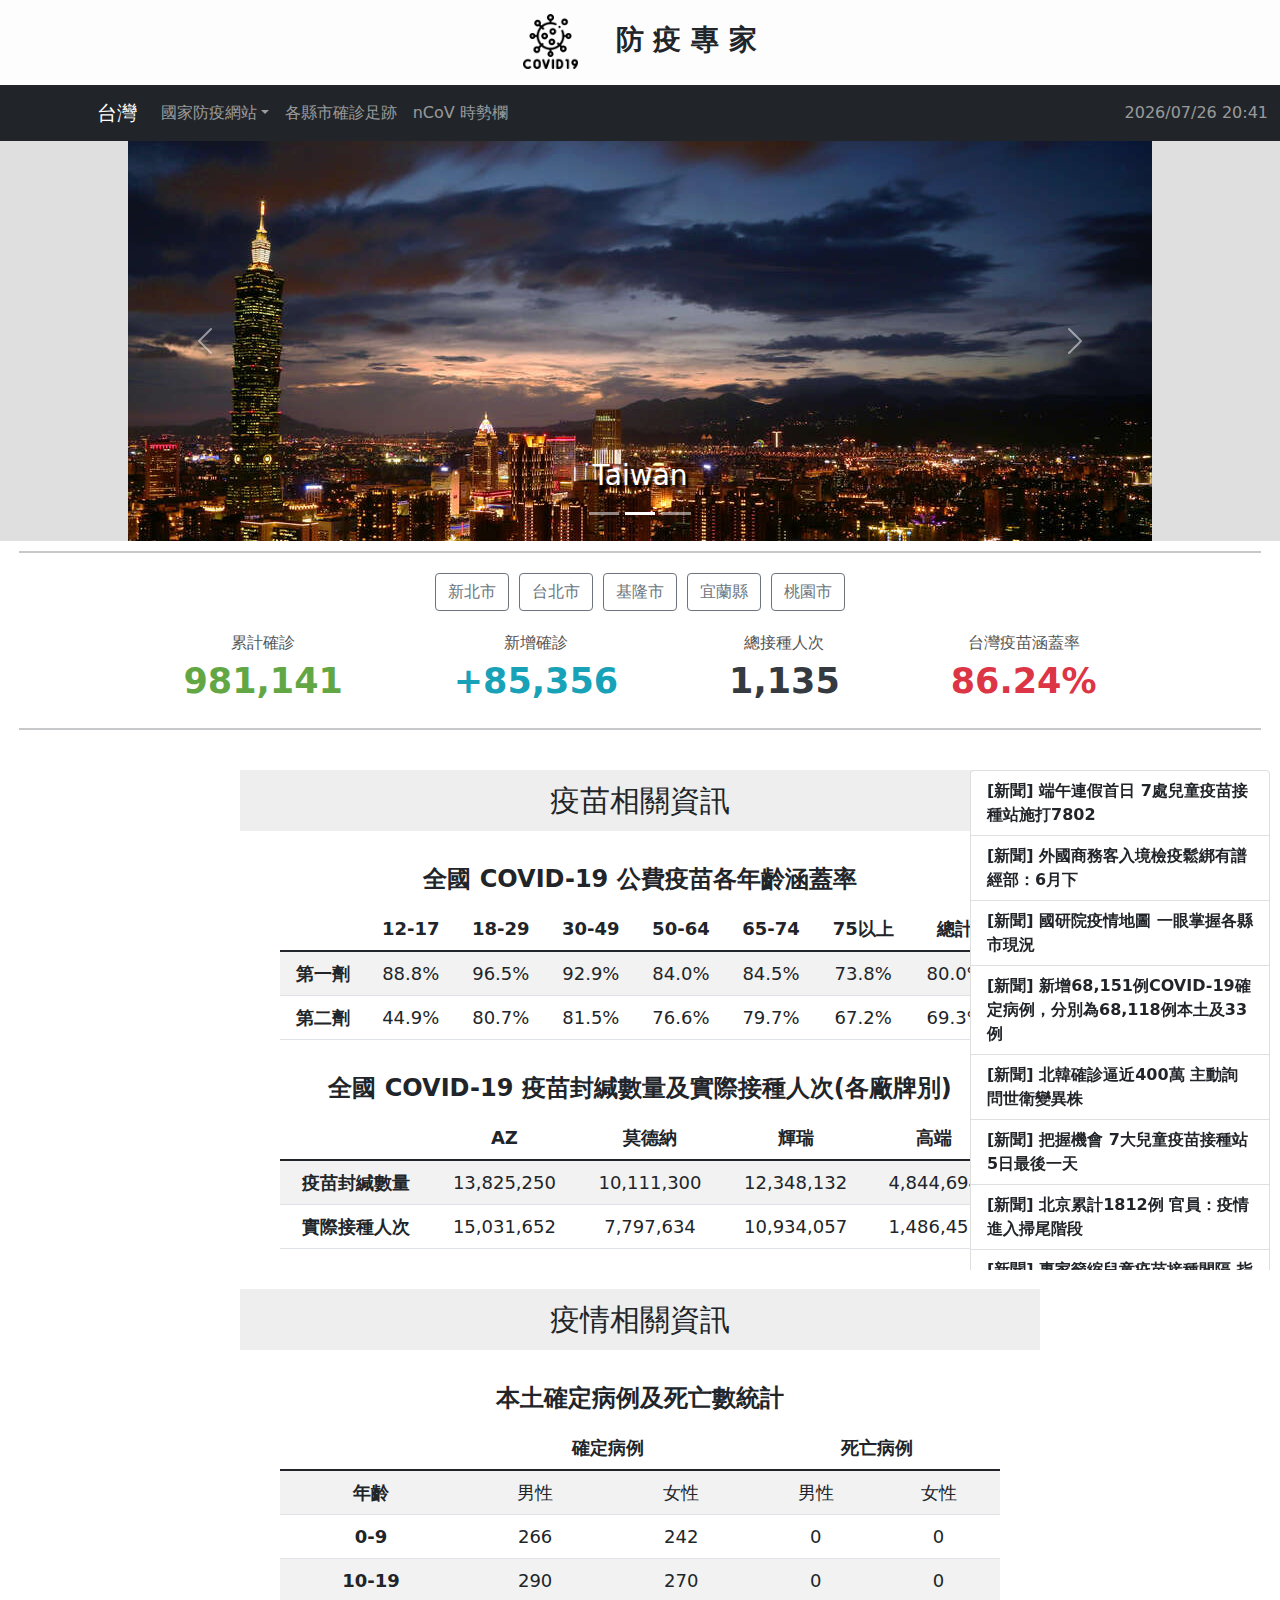
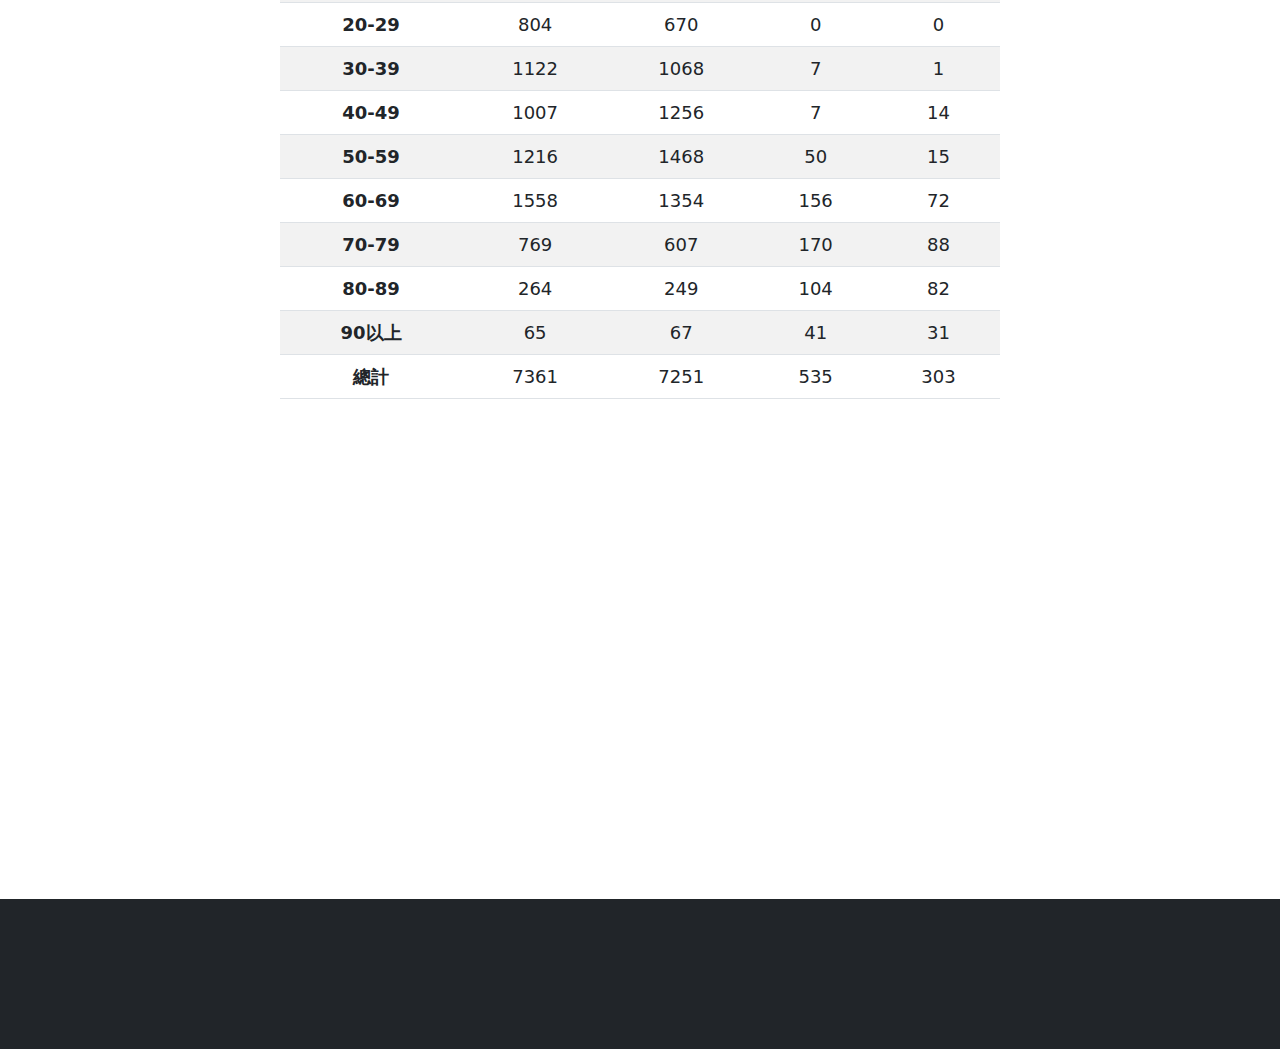
<file: index.html>
<!DOCTYPE html>
<!-- saved from url=(0045)file:///C:/Users/User/Desktop/HTML/index.html -->
<html>

<head>
	<title>新冠肺炎防疫專家</title>
	<link rel="shortcut icon" href="icon.png" type="image/gif">
	<meta http-equiv="Content-Type" content="text/html; charset=UTF-8">
	<meta http-equiv="X-UA-Compatible" content="IE=edge">
	<meta name="viewport" content="width=device-width, initial-scale=1.0">

	<link rel="stylesheet" href="css/scss/bootstrap.min.css">
	<script src="js/sjs/jquery-3.6.0.min.js"></script>
	<script src="js/sjs/bootstrap.bundle.min.js"></script>

	<link rel="stylesheet" href="css/css/carousel.css">
	<link rel="stylesheet" href="css/css/index.css">
	<script src="js/js/nav_time.js"></script>
	<script src="js/js/list_news.js"></script>
	<script src="js/js/cd19_data.js"></script>

	<script>$(function () { alert('網站已停止更新'); })</script>

	<style>
		.list-group {
			max-width: 300px;
			max-height: 500px;
		}

		@media screen and (max-width:500px) {
			.list-bar {
				display: none;
			}
		}
	</style>
</head>

<body>

	<div
		style="height: 85px; text-align: center; line-height: 80px; font-size: 28px; font-weight: bold; background-color:rgb(253, 253, 253);">
		<img src="img/covid-19.jpg" width="55px"> 　防 疫 專 家
	</div>
	<!-- navbar -->
	<nav class="navbar navbar-expand-sm bg-dark navbar-dark sticky-top">
		<div class="container-fluid">
			<div style="padding-left: calc((95% - 1024px)/2);"><a class="navbar-brand" href="index.html">台灣</a></div>

			<button class="navbar-toggler" type="button" data-bs-toggle="collapse" data-bs-target="#collapsibleNavbar">
				<span class="navbar-toggler-icon"></span>
			</button>

			<div class="collapse navbar-collapse" id="collapsibleNavbar">
				<ul class="navbar-nav">
					<li class="nav-item dropdown">
						<a class="nav-link dropdown-toggle" href="#" role="button" data-bs-toggle="dropdown">國家防疫網站</a>
						<ul class="dropdown-menu">
							<li><a class="dropdown-item" target="_blank" href="https://www.cdc.gov.tw/">衛生福利部疾病管制署</a>
							</li>
							<li><a class="dropdown-item" target="_blank" href="https://covid-19.nchc.org.tw/">COVID-19
									全球疫情地圖</a></li>
						</ul>
					</li>
					<li class="nav-item">
						<a class="nav-link" href="https://www.cdc.gov.tw/Category/List/_FFjBSOizDNbJZZV1Bosew"
							target="_blank">各縣市確診足跡</a>
					</li>
					<li class="nav-item">
						<a class="nav-link" href="https://www.ptt.cc/bbs/nCoV2019/index.html" target="_blank">nCoV
							時勢欄</a>
					</li>
				</ul>
				<!-- nav-time.js -->
			</div>
		</div>
	</nav>
	<!-- Carousel -->
	<div style="background-color: rgb(223, 223, 223);">
		<div id="demo" class="carousel slide" data-bs-ride="carousel">

			<!-- Indicators/dots -->
			<div class="carousel-indicators">
				<button type="button" data-bs-target="#demo" data-bs-slide-to="0" class=""></button>
				<button type="button" data-bs-target="#demo" data-bs-slide-to="1" class="active"
					aria-current="true"></button>
				<button type="button" data-bs-target="#demo" data-bs-slide-to="2" class=""></button>
			</div>

			<!-- The slideshow/carousel -->
			<div class="carousel-inner">
				<div class="carousel-item active">
					<img src="img/1024x768.jpg" alt="New York" class="d-block" style="bottom: -200px;">
					<div class="carousel-caption">
						<h3>Taiwan</h3>
					</div>
				</div>
				<div class="carousel-item">
					<img src="img/img1.jpg" alt="Los Angeles" class="d-block">
				</div>
				<div class="carousel-item">
					<img src="img/img2.jpg" alt="Chicago" class="d-block" style="bottom: -15px;">
				</div>
			</div>

			<!-- Left and right controls/icons -->
			<button class="carousel-control-prev" type="button" data-bs-target="#demo" data-bs-slide="prev">
				<span class="carousel-control-prev-icon"></span>
			</button>
			<button class="carousel-control-next" type="button" data-bs-target="#demo" data-bs-slide="next">
				<span class="carousel-control-next-icon"></span>
			</button>
		</div>
	</div>

	<!-- cd19-data -->
	<hr style="padding-top: 2px; width: 97%; margin: auto; margin-top: 10px; margin-bottom: 20px;">
	<div id="js-cd19-data" style="padding-left: calc(50% - 512px); padding-right: calc(50% - 512px);">
		<div class="d-flex justify-content-center">
			<div>

			</div>
		</div>
		<div style="height: 10px;"></div>
		<div style="display: flex;">
			<!-- cd19_data.js -->
		</div>
	</div>
	<hr style="padding-top: 2px; width: 97%; margin: auto; margin-top: 20px; margin-bottom: 10px;">

	<!-- imformation -->
	<div class="new_menu" style="position: sticky;">
		<!-- NewsList -->
		<div class="list-bar ms-auto" style="margin-right: 10px;">
			<div class="overflow-auto">
				<div id="js-insert-news" class="list-group">
					<!-- list_news.js -->
				</div>
			</div>
		</div>
	</div>

	<div class="" style="min-width: 800px; width: 60%; align-items: center; margin: auto;">
		<div style="margin-top: 40px;">
			<div style="padding: 8px; text-align: center; background-color: #EEEEEE; font-size: 30px; margin: auto;">
				疫苗相關資訊</div>
			<div style="margin-top: 30px;">
				<div style="text-align: center; font-weight: bold; font-size: 24px; margin-bottom: 10px;">全國
					COVID-19 公費疫苗各年齡涵蓋率</div>
				<table class="table table-striped table-hover" style="margin-top: 10px; margin: auto; width: 90%;">
					<thead>
						<tr>
							<th scope="col"></th>
							<th scope="col">12-17</th>
							<th scope="col">18-29</th>
							<th scope="col">30-49</th>
							<th scope="col">50-64</th>
							<th scope="col">65-74</th>
							<th scope="col">75以上</th>
							<th scope="col">總計</th>
						</tr>
					</thead>
					<tbody>
						<tr>
							<th scope="row">第一劑</th>
							<td>88.8%</td>
							<td>96.5%</td>
							<td>92.9%</td>
							<td>84.0%</td>
							<td>84.5%</td>
							<td>73.8%</td>
							<td>80.0%</td>
						</tr>
						<tr>
							<th scope="row">第二劑</th>
							<td>44.9%</td>
							<td>80.7%</td>
							<td>81.5%</td>
							<td>76.6%</td>
							<td>79.7%</td>
							<td>67.2%</td>
							<td>69.3%</td>
						</tr>
					</tbody>
				</table>
			</div>
			<div style="margin-top: 30px;">
				<div style="text-align: center; font-weight: bold; font-size: 24px; margin-bottom: 10px;">全國
					COVID-19 疫苗封緘數量及實際接種人次(各廠牌別)
				</div>
				<table class="table table-striped table-hover" style="margin-top: 10px; margin: auto; width: 90%;">
					<thead>
						<tr>
							<th scope="col"></th>
							<th scope="col">AZ</th>
							<th scope="col">莫德納</th>
							<th scope="col">輝瑞</th>
							<th scope="col">高端</th>
						</tr>
					</thead>
					<tbody>
						<tr>
							<th scope="row">疫苗封緘數量</th>
							<td>13,825,250</td>
							<td>10,111,300</td>
							<td>12,348,132</td>
							<td>4,844,694</td>
						</tr>
						<tr>
							<th scope="row">實際接種人次</th>
							<td>15,031,652</td>
							<td>7,797,634</td>
							<td>10,934,057</td>
							<td>1,486,451</td>
						</tr>
					</tbody>
				</table>
			</div>
		</div>
		<div style="margin-top: 40px;">
			<div style="padding: 8px; text-align: center; background-color: #EEEEEE; font-size: 30px; margin: auto;">
				疫情相關資訊</div>
			<div style="margin-top: 30px;">
				<div style="text-align: center; font-weight: bold; font-size: 24px; margin-bottom: 10px;">
					本土確定病例及死亡數統計</div>
				<table class="table table-striped table-hover" style="margin: auto; width: 90%;">
					<thead>
						<tr>
							<th scope="col"></th>
							<th colspan="2" scope="col">確定病例</th>
							<th colspan="2" scope="col">死亡病例</th>
						</tr>
					</thead>
					<tbody>
						<tr>
							<th scope="row">年齡</th>
							<td>男性</td>
							<td>女性</td>
							<td>男性</td>
							<td>女性</td>
						</tr>
						<tr>
							<th scope="row">0-9</th>
							<td>266</td>
							<td>242</td>
							<td>0</td>
							<td>0</td>
						</tr>
						<tr>
							<th scope="row">10-19</th>
							<td>290</td>
							<td>270</td>
							<td>0</td>
							<td>0</td>
						</tr>
						<tr>
							<th scope="row">20-29</th>
							<td>804</td>
							<td>670</td>
							<td>0</td>
							<td>0</td>
						</tr>
						<tr>
							<th scope="row">30-39</th>
							<td>1122</td>
							<td>1068</td>
							<td>7</td>
							<td>1</td>
						</tr>
						<tr>
							<th scope="row">40-49</th>
							<td>1007</td>
							<td>1256</td>
							<td>7</td>
							<td>14</td>
						</tr>
						<tr>
							<th scope="row">50-59</th>
							<td>1216</td>
							<td>1468</td>
							<td>50</td>
							<td>15</td>
						</tr>
						<tr>
							<th scope="row">60-69</th>
							<td>1558</td>
							<td>1354</td>
							<td>156</td>
							<td>72</td>
						</tr>
						<tr>
							<th scope="row">70-79</th>
							<td>769</td>
							<td>607</td>
							<td>170</td>
							<td>88</td>
						</tr>
						<tr>
							<th scope="row">80-89</th>
							<td>264</td>
							<td>249</td>
							<td>104</td>
							<td>82</td>
						</tr>
						<tr>
							<th scope="row">90以上</th>
							<td>65</td>
							<td>67</td>
							<td>41</td>
							<td>31</td>
						</tr>
						<tr>
							<th scope="row">總計</th>
							<td>7361</td>
							<td>7251</td>
							<td>535</td>
							<td>303</td>
						</tr>
					</tbody>
				</table>
			</div>
		</div>
	</div>

	<div style="height: 500px;"></div>
	<div style="height: 150px; background-color: #212529;"></div>
</body>

</html>
</file>
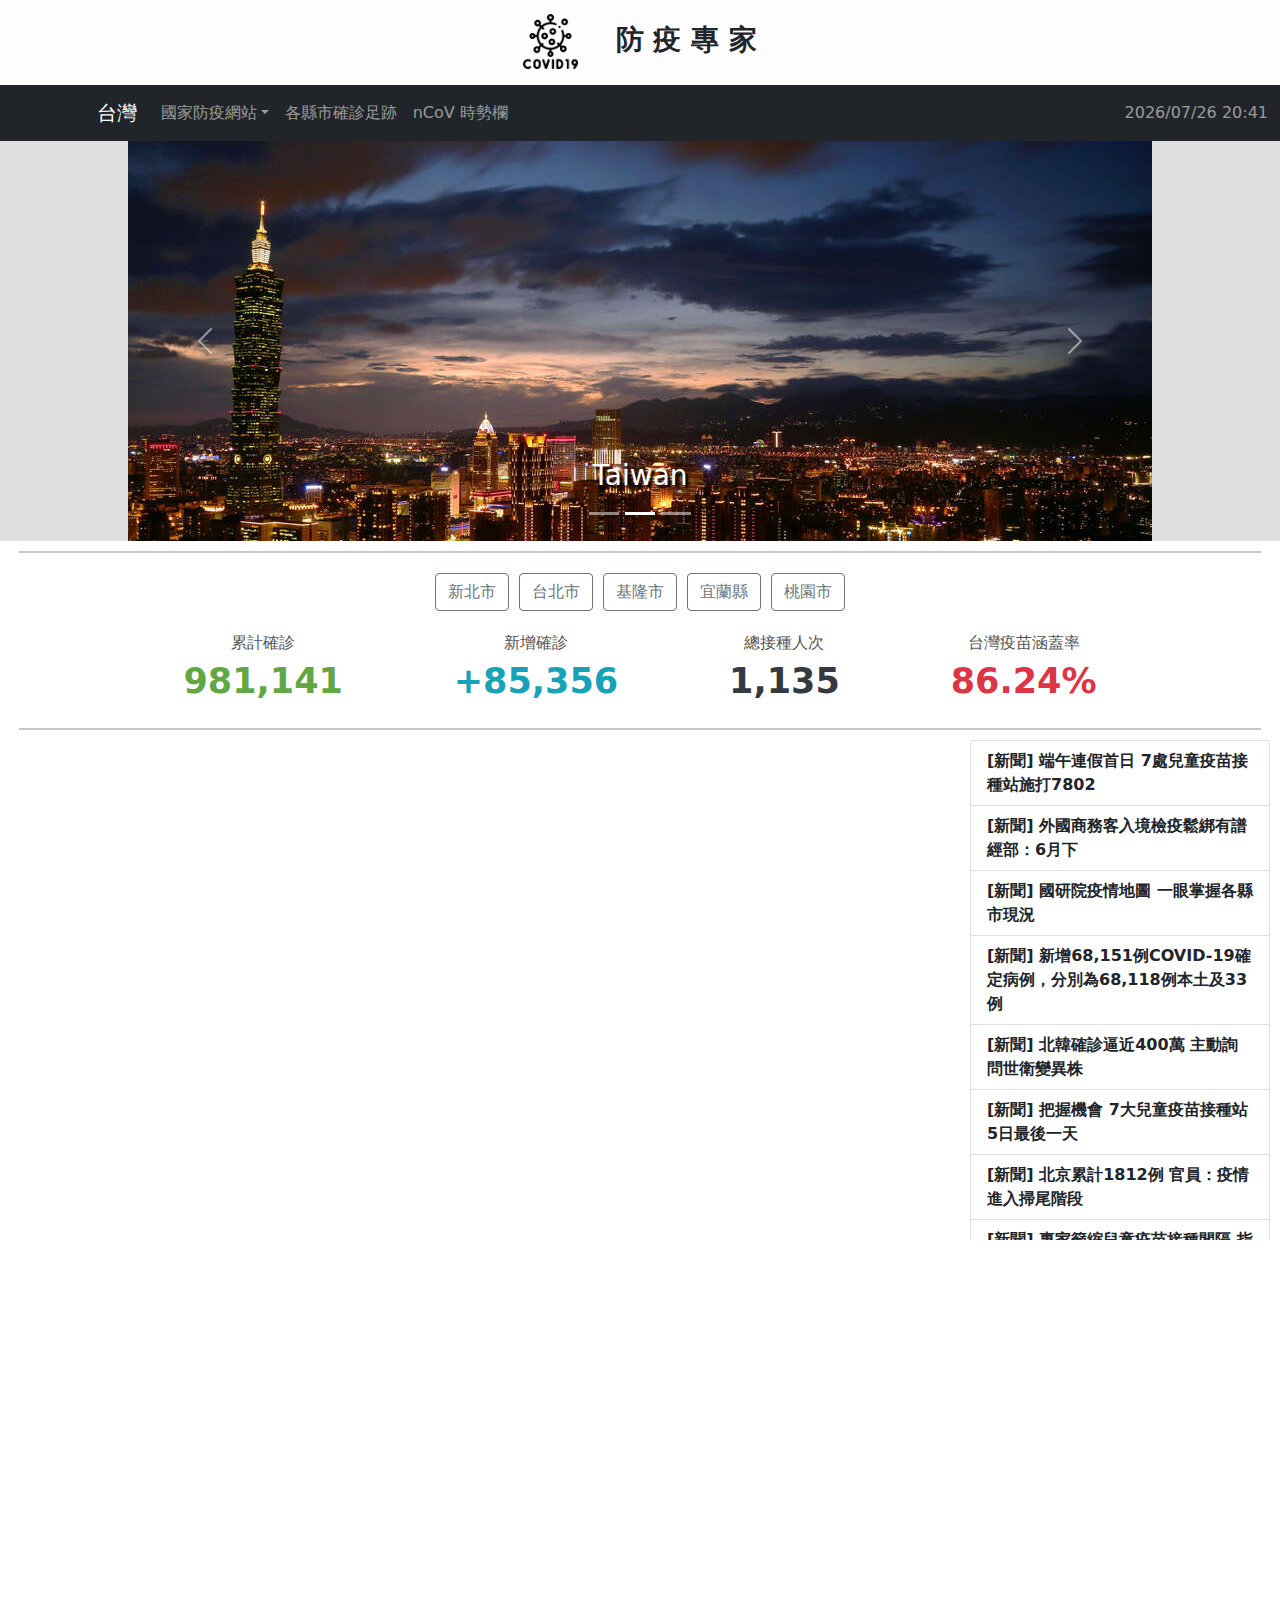
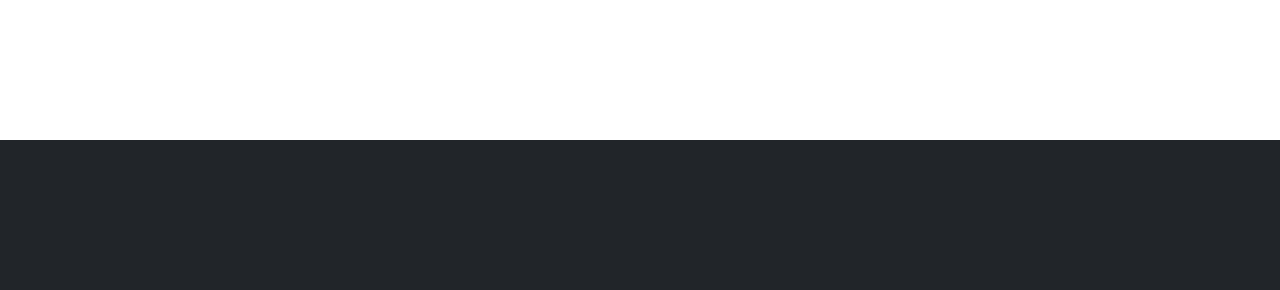
<file: HTML-Topic/index.html>
<!DOCTYPE html>
<!-- saved from url=(0045)file:///C:/Users/User/Desktop/HTML/index.html -->
<html>

<head>
	<title>新冠肺炎防疫專家</title>
	<link rel="shortcut icon" href="icon.png" type="image/gif">
	<meta http-equiv="Content-Type" content="text/html; charset=UTF-8">
	<meta http-equiv="X-UA-Compatible" content="IE=edge">
	<meta name="viewport" content="width=device-width, initial-scale=1.0">

	<link rel="stylesheet" href="css/scss/bootstrap.min.css">
	<script src="js/sjs/jquery-3.6.0.min.js"></script>
	<script src="js/sjs/bootstrap.bundle.min.js"></script>

	<link rel="stylesheet" href="css/css/carousel.css">
	<link rel="stylesheet" href="css/css/index.css">
	<script src="js/js/nav_time.js"></script>
	<script src="js/js/list_news.js"></script>
	<script src="js/js/cd19_data.js"></script>

	<style>
		.list-group {
			max-width: 300px;
			max-height: 500px;
		}

		@media screen and (max-width:500px) {
			.list-bar {
				display: none;
			}
		}
	</style>
</head>

<body>
	
	<div style="height: 85px; text-align: center; line-height: 80px; font-size: 28px; font-weight: bold; background-color:rgb(253, 253, 253);">
		<img src="img/covid-19.jpg" width="55px"> 　防 疫 專 家
	</div>
	<!-- navbar -->
	<nav class="navbar navbar-expand-sm bg-dark navbar-dark sticky-top">
		<div class="container-fluid">
			<div style="padding-left: calc((95% - 1024px)/2);"><a class="navbar-brand" href="index.html">台灣</a></div>

			<button class="navbar-toggler" type="button" data-bs-toggle="collapse" data-bs-target="#collapsibleNavbar">
				<span class="navbar-toggler-icon"></span>
			</button>

			<div class="collapse navbar-collapse" id="collapsibleNavbar">
				<ul class="navbar-nav">
					<li class="nav-item dropdown">
						<a class="nav-link dropdown-toggle" href="#" role="button" data-bs-toggle="dropdown">國家防疫網站</a>
						<ul class="dropdown-menu">
							<li><a class="dropdown-item" target="_blank" href="https://www.cdc.gov.tw/">衛生福利部疾病管制署</a></li>
							<li><a class="dropdown-item" target="_blank" href="https://covid-19.nchc.org.tw/">COVID-19 全球疫情地圖</a></li>
						</ul>
					</li>
					<li class="nav-item">
						<a class="nav-link" href="https://www.cdc.gov.tw/Category/List/_FFjBSOizDNbJZZV1Bosew" target="_blank">各縣市確診足跡</a>
					</li>
					<li class="nav-item">
						<a class="nav-link" href="https://www.ptt.cc/bbs/nCoV2019/index.html" target="_blank">nCoV 時勢欄</a>
					</li>
				</ul>
				<!-- nav-time.js -->
			</div>
		</div>
	</nav>
	<!-- Carousel -->
	<div style="background-color: rgb(223, 223, 223);">
		<div id="demo" class="carousel slide" data-bs-ride="carousel">

			<!-- Indicators/dots -->
			<div class="carousel-indicators">
				<button type="button" data-bs-target="#demo" data-bs-slide-to="0" class=""></button>
				<button type="button" data-bs-target="#demo" data-bs-slide-to="1" class="active"
					aria-current="true"></button>
				<button type="button" data-bs-target="#demo" data-bs-slide-to="2" class=""></button>
			</div>

			<!-- The slideshow/carousel -->
			<div class="carousel-inner">
				<div class="carousel-item active">
					<img src="img/1024x768.jpg" alt="New York" class="d-block" style="bottom: -200px;">
					<div class="carousel-caption">
						<h3>Taiwan</h3>
					</div>
				</div>
				<div class="carousel-item">
					<img src="img/img1.jpg" alt="Los Angeles" class="d-block">
				</div>
				<div class="carousel-item">
					<img src="img/img2.jpg" alt="Chicago" class="d-block" style="bottom: -15px;">
				</div>
			</div>

			<!-- Left and right controls/icons -->
			<button class="carousel-control-prev" type="button" data-bs-target="#demo" data-bs-slide="prev">
				<span class="carousel-control-prev-icon"></span>
			</button>
			<button class="carousel-control-next" type="button" data-bs-target="#demo" data-bs-slide="next">
				<span class="carousel-control-next-icon"></span>
			</button>
		</div>
	</div>

	<!-- cd19-data -->
	<hr style="padding-top: 2px; width: 97%; margin: auto; margin-top: 10px; margin-bottom: 20px;">
	<div id="js-cd19-data" style="padding-left: calc(50% - 512px); padding-right: calc(50% - 512px);">
		<div class="d-flex justify-content-center"><div>
			
		</div></div>
		<div style="height: 10px;"></div>
		<div style="display: flex;">
			<!-- cd19_data.js -->
		</div>
	</div >
	<hr style="padding-top: 2px; width: 97%; margin: auto; margin-top: 20px; margin-bottom: 10px;">

	<!-- imformation -->
	<div style="display: flex;">
		<!-- NewsList -->
		<div class="list-bar ms-auto" style="margin-right: 10px;">
			<div class="overflow-auto">
				<div id="js-insert-news" class="list-group">
					<!-- list_news.js -->
				</div>
			</div>
		</div>
	</div>

	<div style="height: 500px;"></div>
	<div style="height: 150px; background-color: #212529;"></div>
</body>

</html>
</file>
<file: css/css/carousel.css>
.carousel {
    margin: auto;
    max-width: 1024px;
    }
    .carousel, .carousel-inner>div {
        height: 400px;
    }
    .carousel-inner>div>img {
        position: absolute;
        width: 1024px;
    }
    .carousel-inner>div>div>h3 {
        text-shadow: 3px 3px 2px black;
}
</file>
<file: css/css/index.css>
/* index */
div {
    cursor: context-menu;
}

th, td {
    text-align: center;
    font-size: 18px;
}

th {
    font-weight: bold;
}

.new_menu {
    display: flex;
    top: 70px;
    margin-bottom: -540px;
    margin-top: 40px;
}

/* scrollbar */
::-webkit-scrollbar {
    width: 10px;
    height: 0px;
    }/* scroll-background */
    ::-webkit-scrollbar-track {
        background-color: rgb(236, 236, 236);
        margin: 3px 0px 3px 0px;
        border-radius: 10px;
    }/* scroll-bar */
    ::-webkit-scrollbar-thumb {
        background-color:rgb(201, 201, 201);
        border-radius: 10px;
}
</file>
<file: HTML-Topic/css/css/carousel.css>
.carousel {
    margin: auto;
    max-width: 1024px;
    }
    .carousel, .carousel-inner>div {
        height: 400px;
    }
    .carousel-inner>div>img {
        position: absolute;
        width: 1024px;
    }
    .carousel-inner>div>div>h3 {
        text-shadow: 3px 3px 2px black;
}
</file>
<file: HTML-Topic/css/css/index.css>
/* index */
div {
    cursor: context-menu;
}

/* scrollbar */
::-webkit-scrollbar {
    width: 10px;
    height: 0px;
    }/* scroll-background */
    ::-webkit-scrollbar-track {
        background-color: rgb(236, 236, 236);
        margin: 3px 0px 3px 0px;
        border-radius: 10px;
    }/* scroll-bar */
    ::-webkit-scrollbar-thumb {
        background-color:rgb(201, 201, 201);
        border-radius: 10px;
}
</file>
